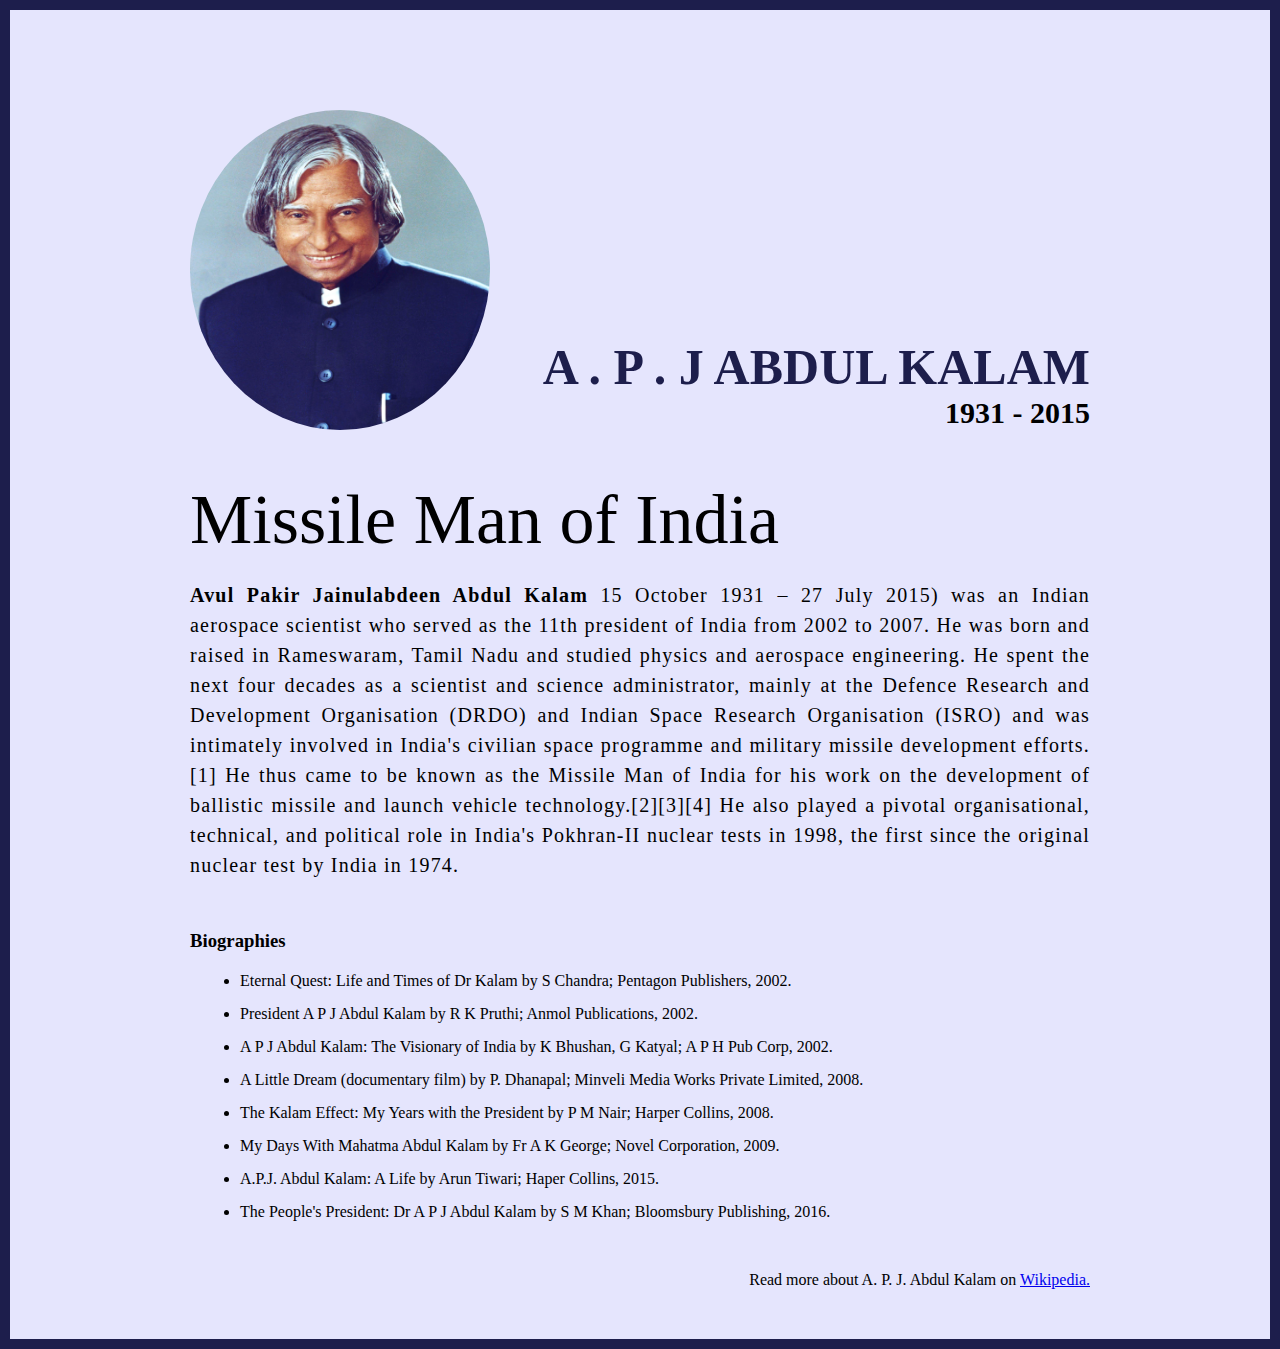
<file: TribuePage/index.html>
<!DOCTYPE html>
<html lang="en">
  <head>
    <meta charset="UTF-8" />

    <meta http-equiv="X-UA-Compatible" content="IE=edge" />

    <meta name="viewport" content="width=device-width, initial-scale=1.0" />
    <title>The Tribute Website | A.P. J Abdul Kalam</title>
    <link rel="stylesheet" href="style.css" />
  </head>
  <body>
    <div class="container">
      <div class="content">
        <section class="top_section">
          <div class="image_container">
            <img src="apj.jpg" alt="tribute" />
          </div>
          <div>
            <h1>A . P . J Abdul Kalam</h1>
            <h4>1931 - 2015</h4>
          </div>
        </section>
        <section class="about_section">
          <h2>Missile Man of India</h2>
          <p>
            <b>Avul Pakir Jainulabdeen Abdul Kalam</b> 15 October 1931 – 27 July
            2015) was an Indian aerospace scientist who served as the 11th
            president of India from 2002 to 2007. He was born and raised in
            Rameswaram, Tamil Nadu and studied physics and aerospace
            engineering. He spent the next four decades as a scientist and
            science administrator, mainly at the Defence Research and
            Development Organisation (DRDO) and Indian Space Research
            Organisation (ISRO) and was intimately involved in India's civilian
            space programme and military missile development efforts.[1] He thus
            came to be known as the Missile Man of India for his work on the
            development of ballistic missile and launch vehicle
            technology.[2][3][4] He also played a pivotal organisational,
            technical, and political role in India's Pokhran-II nuclear tests in
            1998, the first since the original nuclear test by India in 1974.
          </p>
        </section>
        <section class="biography_section">
          <h3>Biographies</h3>
          <ul>
            <li>
              Eternal Quest: Life and Times of Dr Kalam by S Chandra; Pentagon
              Publishers, 2002.
            </li>
            <li>
              President A P J Abdul Kalam by R K Pruthi; Anmol Publications,
              2002.
            </li>
            <li>
              A P J Abdul Kalam: The Visionary of India by K Bhushan, G Katyal;
              A P H Pub Corp, 2002.
            </li>
            <li>
              A Little Dream (documentary film) by P. Dhanapal; Minveli Media
              Works Private Limited, 2008.
            </li>
            <li>
              The Kalam Effect: My Years with the President by P M Nair; Harper
              Collins, 2008.
            </li>
            <li>
              My Days With Mahatma Abdul Kalam by Fr A K George; Novel
              Corporation, 2009.
            </li>
            <li>
              A.P.J. Abdul Kalam: A Life by Arun Tiwari; Haper Collins, 2015.
            </li>
            <li>
              The People's President: Dr A P J Abdul Kalam by S M Khan;
              Bloomsbury Publishing, 2016.
            </li>
          </ul>
        </section>
        <footer>
          <p>
            Read more about A. P. J. Abdul Kalam on
            <a href="https://en.wikipedia.org/wiki/A._P._J._Abdul_Kalam"
              >Wikipedia.</a
            >
          </p>
        </footer>
      </div>
    </div>
  </body>
</html>
</file>
<file: TribuePage/style.css>
* {
    margin: 0;
    padding: 0;
    box-sizing: border-box;
  }
  
  .container {
    background-color: #e5e5fd;
    min-height: 100vh;
    border: 10px solid #1d1e4c;
  }
  
  .content {
    max-width: 900px;
    margin: 0 auto;
  }
  .top_section {
    margin-top: 100px;
    display: flex;
    justify-content: space-between;
    align-items: flex-end;
  }
  .top_section h1 {
    font-size: 50px;
    font-weight: bold;
    color: #1d1e4c;
    text-transform: uppercase;
  }
  .top_section h4 {
    font-size: 30px;
    text-align: end;
  }
  
  .image_container {
    border-radius: 50%;
    overflow: hidden;
  }
  
  .image_container,
  img {
    width: 300px;
    height: 320px;
  }
  .about_section {
    margin-top: 50px;
  }
  .about_section h2 {
    font-size: 70px;
    font-weight: 400;
    margin-bottom: 20px;
  }
  .about_section p {
    font-size: 20px;
    line-height: 30px;
    letter-spacing: 1.2px;
    text-align: justify;
  }
  .biography_section {
    margin: 50px 0;
  }
  .biography_section h3 {
    margin-bottom: 20px;
  }
  .biography_section ul {
    margin-left: 50px;
  }
  .biography_section li {
    margin-bottom: 15px;
  }
  
  footer {
    margin: 50px 0;
  }
  footer p {
    text-align: end;
  }
</file>
